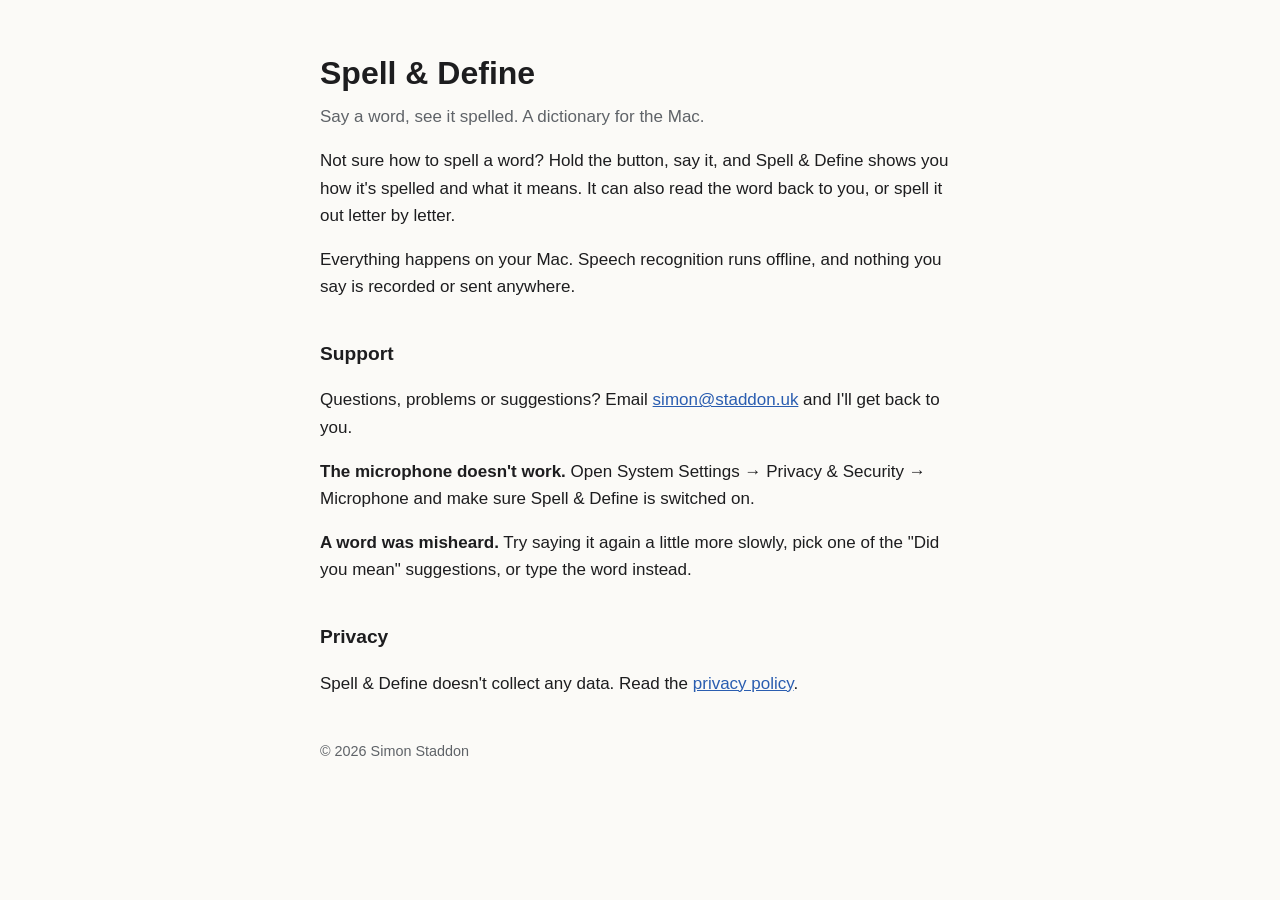
<file: index.html>
<!doctype html>
<html lang="en-GB">
<head>
<meta charset="utf-8">
<meta name="viewport" content="width=device-width, initial-scale=1">
<title>Spell &amp; Define</title>
<link rel="stylesheet" href="style.css">
</head>
<body>
<main>
<h1>Spell &amp; Define</h1>
<p class="sub">Say a word, see it spelled. A dictionary for the Mac.</p>
<p>Not sure how to spell a word? Hold the button, say it, and Spell &amp; Define shows you how it's spelled and what it means. It can also read the word back to you, or spell it out letter by letter.</p>
<p>Everything happens on your Mac. Speech recognition runs offline, and nothing you say is recorded or sent anywhere.</p>

<h2>Support</h2>
<p>Questions, problems or suggestions? Email <a href="mailto:simon@staddon.uk">simon@staddon.uk</a> and I'll get back to you.</p>
<p><strong>The microphone doesn't work.</strong> Open System Settings → Privacy &amp; Security → Microphone and make sure Spell &amp; Define is switched on.</p>
<p><strong>A word was misheard.</strong> Try saying it again a little more slowly, pick one of the "Did you mean" suggestions, or type the word instead.</p>

<h2>Privacy</h2>
<p>Spell &amp; Define doesn't collect any data. Read the <a href="privacy/">privacy policy</a>.</p>

<footer>© 2026 Simon Staddon</footer>
</main>
</body>
</html>
</file>
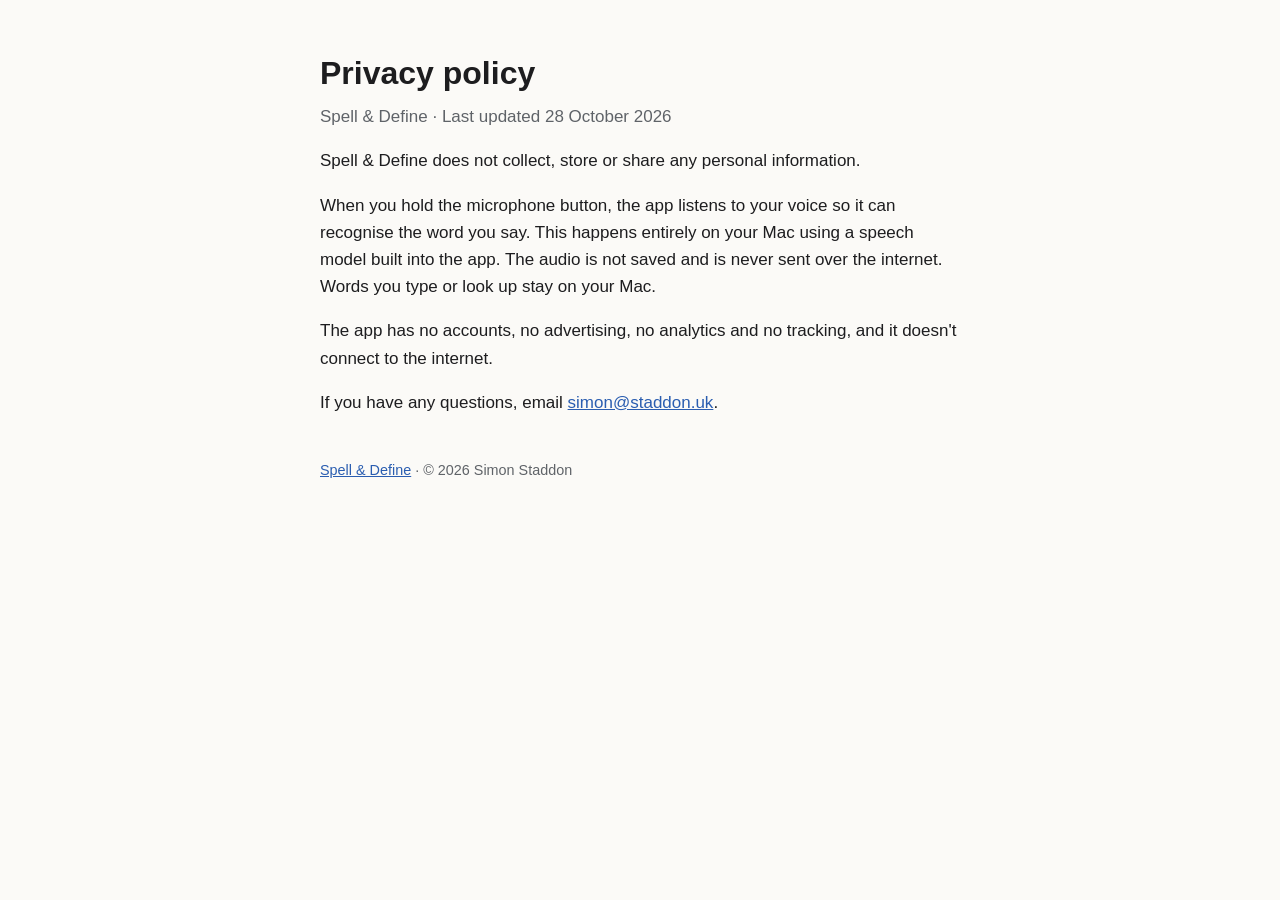
<file: privacy/index.html>
<!doctype html>
<html lang="en-GB">
<head>
<meta charset="utf-8">
<meta name="viewport" content="width=device-width, initial-scale=1">
<title>Privacy Policy – Spell &amp; Define</title>
<link rel="stylesheet" href="../style.css">
</head>
<body>
<main>
<h1>Privacy policy</h1>
<p class="sub">Spell &amp; Define · Last updated 28 October 2026</p>
<p>Spell &amp; Define does not collect, store or share any personal information.</p>
<p>When you hold the microphone button, the app listens to your voice so it can recognise the word you say. This happens entirely on your Mac using a speech model built into the app. The audio is not saved and is never sent over the internet. Words you type or look up stay on your Mac.</p>
<p>The app has no accounts, no advertising, no analytics and no tracking, and it doesn't connect to the internet.</p>
<p>If you have any questions, email <a href="mailto:simon@staddon.uk">simon@staddon.uk</a>.</p>
<footer><a href="../">Spell &amp; Define</a> · © 2026 Simon Staddon</footer>
</main>
</body>
</html>
</file>
<file: style.css>
:root { --bg: #fbfaf7; --fg: #1d1d1f; --muted: #5f6368; --accent: #2a5db0; }
@media (prefers-color-scheme: dark) { :root { --bg: #161618; --fg: #f2f2f2; --muted: #a0a0a6; --accent: #7aa7ff; } }
body { margin: 0; background: var(--bg); color: var(--fg); font: 17px/1.6 -apple-system, BlinkMacSystemFont, "Helvetica Neue", sans-serif; }
main { max-width: 640px; margin: 0 auto; padding: 48px 16px 64px; }
h1 { font-size: 2rem; margin: 0 0 4px; }
h2 { font-size: 1.2rem; margin-top: 2em; }
.sub { color: var(--muted); margin-top: 0; }
a { color: var(--accent); }
footer { color: var(--muted); font-size: 0.9rem; margin-top: 3em; }
</file>
